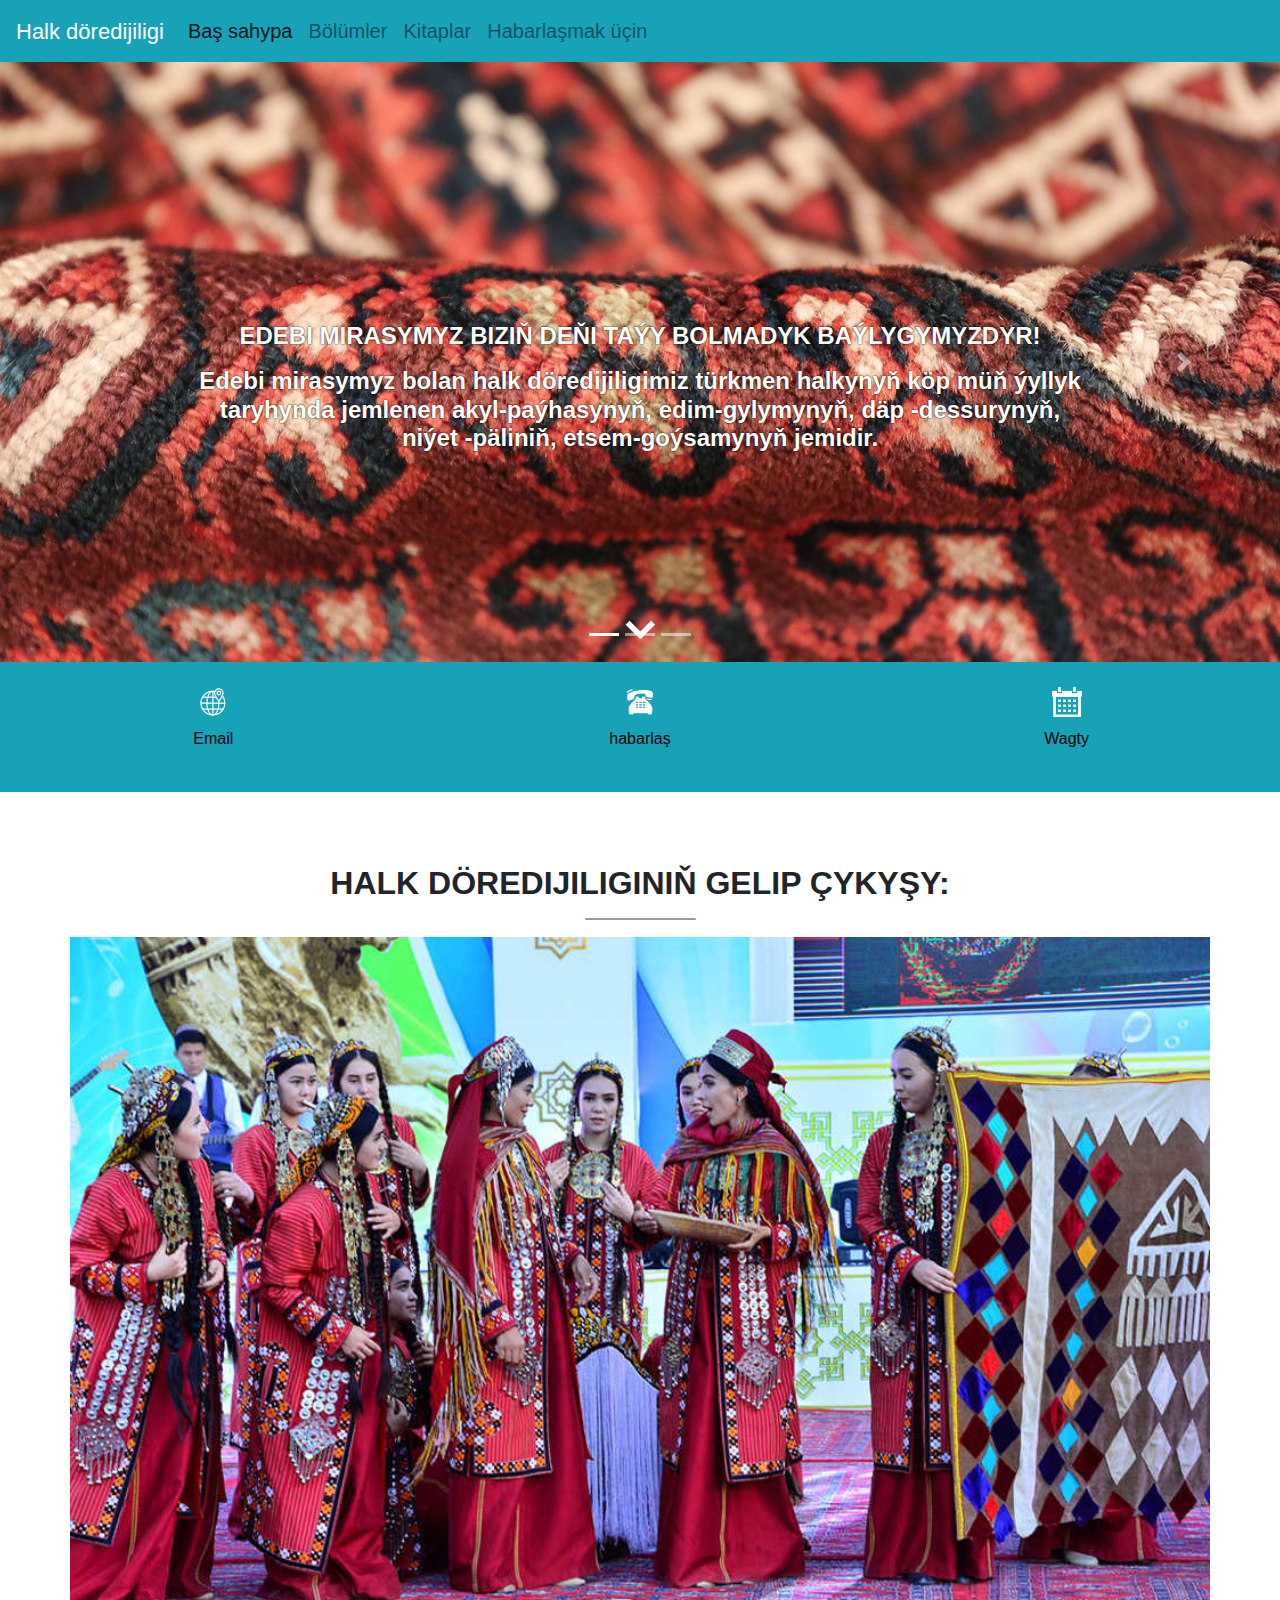
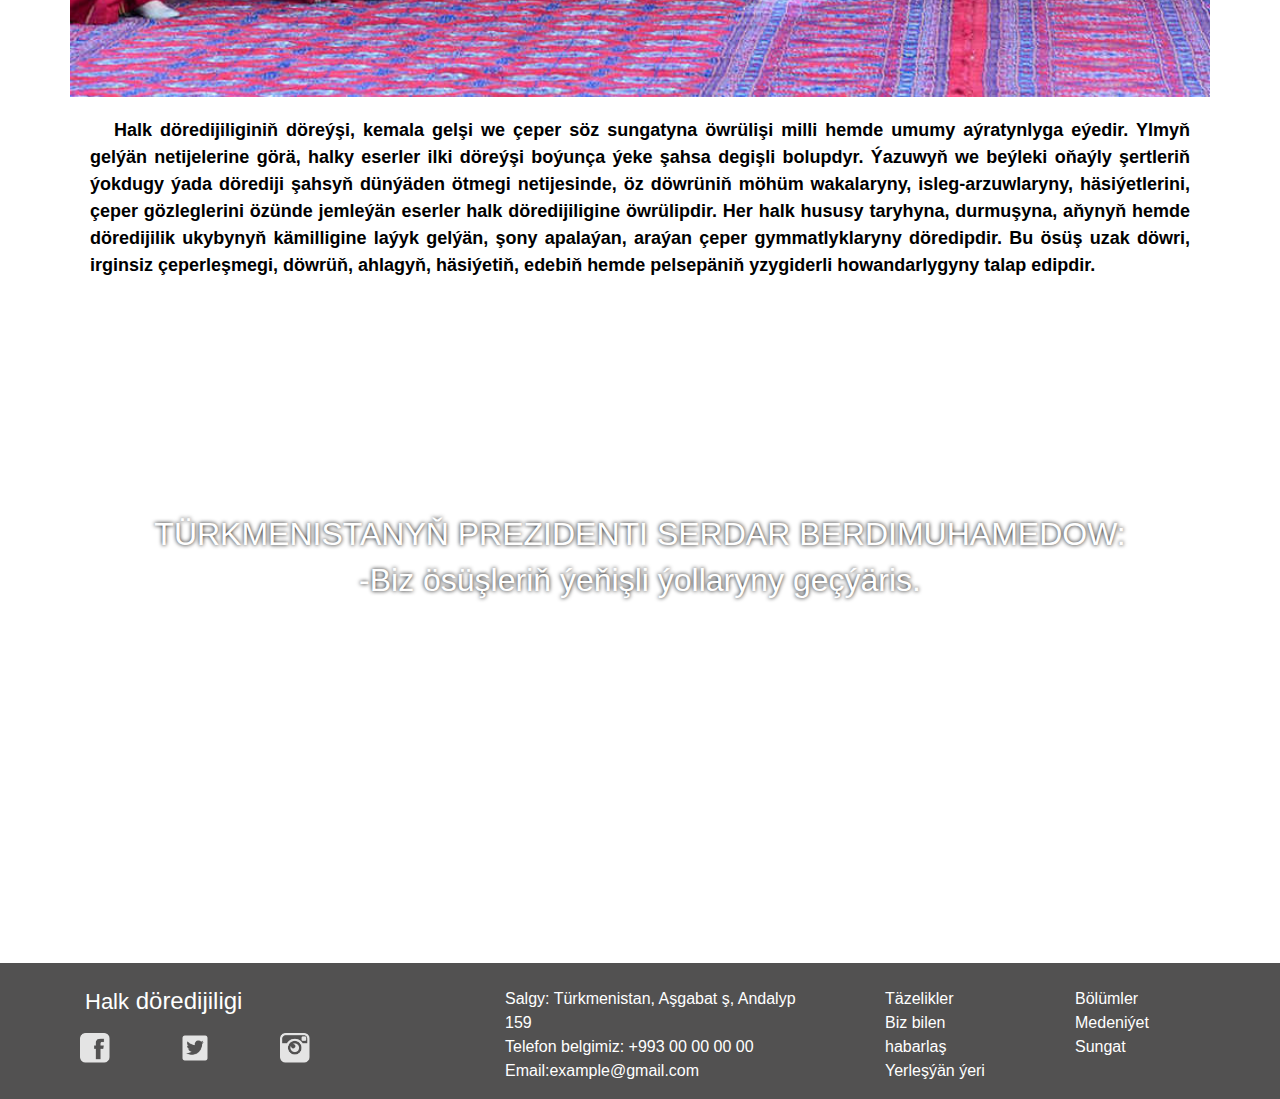
<file: index.html>
<!DOCTYPE html>
<html>
<head>
 <meta charset="utf-8">
    <meta name="viewport" content="width=device-width, initial-scale=1, shrink-to-fit=no">
    <meta name="description" content="this is content of description">
    <meta name="keywords" content="HTML, CSS, JavaScript, webside">
    <meta name="author" content="Chynar">
    <!--favicon-->
    <link rel="icon" type="image/x-icon" href="favicon.png">
    <!--bootstrap CSS-->
    <link rel="stylesheet" href="css/bootstrap.min.css">
    <!--My CSS-->
    <link rel="stylesheet" href="css/style2.css">
    <title>Baş sahypa</title>
</head>
<body>
 
      <!--Navbar-->
    <nav class="navbar navbar-expand-lg navbar-light myBg">
        <a class="navbar-brand" href="#"><span class="halk">Halk döredijiligi</span></a>
        <button class="navbar-toggler" type="button" data-toggle="collapse" data-target="#navbarSupportedContent" aria-controls="navbarSupportedContent" aria-expanded="false" aria-label="Toggle navigation" onclick="nav_menu()">
            <span class="navbar-toggler-icon"></span>
        </button>        
          <div class="collapse navbar-collapse" id="navbarSupportedContent">
            <ul class="navbar-nav mr-auto">
              <li class="nav-item active">
                <a class="nav-link" href="index.html">Baş sahypa <span class="sr-only">(current)</span></a>
              </li>
              <li class="nav-item">
               <!--- <a class="nav-link" href="about-us.html">Biz barada</a> -->
              </li>
              <li class="nav-item">
                <a class="nav-link" href="portfolio.html">Bölümler</a>
              </li>
            </li>
            <li class="nav-item">
              <a class="nav-link" href="book.html">Kitaplar</a>
            </li>
              <li class="nav-item">
                <a class="nav-link" href="contact-us.html" target="_blank">Habarlaşmak üçin</a>
              </li>
            </ul>
        </div>
    </nav>
<!--end header-->

<!--slideshow-->
<div id="carouselExampleIndicators" class="carousel slide carousel-fade" data-ride="carousel">
    <ol class="carousel-indicators">
      <li data-target="#carouselExampleIndicators" data-slide-to="0" class="active"></li>
      <li data-target="#carouselExampleIndicators" data-slide-to="1"></li>
      <li data-target="#carouselExampleIndicators" data-slide-to="2"></li>
    </ol>
    <div class="carousel-inner">
      <div class="carousel-item active">
        <img src="img/web/sss1.jpg" class="d-block w-100" alt=".sorry" id="slideshowimg">
        <div class="carousel-caption">
            <h4 class="main_text"><b>EDEBI MIRASYMYZ BIZIŇ DEŇI TAÝY BOLMADYK BAÝLYGYMYZDYR!</b></h4>
            <p><h4 class="main_text_1"><b>Edebi   mirasymyz  bolan  halk   döredijiligimiz    türkmen  halkynyň  köp 
              müň  ýyllyk   taryhynda  jemlenen  akyl-paýhasynyň,  edim-gylymynyň,  däp -dessurynyň,   niýet -päliniň,  etsem-goýsamynyň   jemidir.</b></h4></p>
            <div class="arrowDown">
             <a href="#intro"><img src="img/arrow.png" alt="sorry" width="30px"></a>
            </div>
        </div>
      </div>
      <div class="carousel-item">
        <img src="img/web/sss2.jpg" class="d-block w-100" alt="sorry" id="slideshowimg">
        <div class="carousel-caption">
            <h3 class="main_text"><b>GAHRYMAN ARKADAGYMYZ GURBANGULY BERDIMUHAMEDOW:</b></h3>
            <p><h5 class="main_text_1"><b>
              -Halk döredijiliginiň baý mirasyny 
              öwrenip,ylmy taýdan seljermek we asyl 
              nusgasyny halka ýetirmek, türkmen 
              halkynyň taryhy, medeni mirasy boýunça 
              ylmy barlaglary alyp barmak öňde duran 
              möhüm wezipeleriň biridir.</b></h5></p>
            <div class="arrowDown">
              <a href="#intro"><img src="img/arrow.png" alt="sorry" width="30px"></a>
             </div>
        </div>
      </div>
      <div class="carousel-item">
        <img src="img/web/sss3.jpg" class="d-block w-100" alt="sorry" id="slideshowimg">
        <div class="carousel-caption ">
            <h1 class="main_text">TÜRKMENISTANYŇ PREZIDENTI SERDAR BERDIMUHAMEDOW:</h1>
            <p><h3 class="main_text_1">Giň gözýetimli ýaş nesli kemala getirmek ilkinji nobatdaky wezipedir.</h3></p>
             <div class="arrowDown">
             <a href="#intro"><img src="img/arrow.png" alt="sorry" width="30px"></a>
            </div>
        </div>
      </div>
    </div>
    <a class="carousel-control-prev" href="#carouselExampleIndicators" role="button" data-slide="prev">
      <span class="carousel-control-prev-icon" aria-hidden="true"></span>
      <span class="sr-only">Previous</span>
    </a>
    <a class="carousel-control-next" href="#carouselExampleIndicators" role="button" data-slide="next">
      <span class="carousel-control-next-icon" aria-hidden="true"></span>
      <span class="sr-only">Next</span>
    </a>
  </div>

<!--end slideshow-->

<!--banner-->
  <div class="container-fluid">
      <div class="row myBanner">
          <div class="col-lg-4 col-md-4 col-sm-4 col-xs-12 ico">
            <div class="icon1" style="background-image: url(img/1.png)"></div>
              <p>
                  Email
              </p>
          </div>
          <div class="col-lg-4 col-md-4 col-sm-4 col-xs-12 ico">
            <div class="icon2" style="background-image: url(img/2.png)"></div>
            <p>
                habarlaş
            </p>
        </div>
        <div class="col-lg-4 col-md-4 col-sm-4 col-xs-12 ico">
          <div class="icon3" style="background-image: url(img/4.png)"></div>
            <p>                
                Wagty             
            </p>
        </div>
      </div>
  </div>
  <!--end banner-->
  <br>
  <br>
  <br>
  <!-- who we are-->
  <section id="intro">
      <div class="container">
        <h2 class="h2"><b>HALK DÖREDIJILIGINIŇ GELIP ÇYKYŞY:</b></h2>
        <hr class="myhr">
        <div class="row">
          <!--image-->
          <br>
          <img src="img/web/b1.jpg" alt="sorru" class="who">
        </div>
        <div class="row">
          <p class="text"> &nbsp; &nbsp;<b>Halk döredijiliginiň döreýşi, kemala gelşi we çeper söz sungatyna 
            öwrülişi  milli  hem­de  umumy  aýratynlyga  eýedir. Ylmyň  gelýän 
            netijelerine  görä,  halky  eserler  ilki  döreýşi  boýunça  ýeke  şahsa 
            degişli bolupdyr. Ýazuwyň we beýleki oňaýly şertleriň ýokdugy 
            ýa­da dörediji şahsyň dünýäden ötmegi netijesinde, öz döwrüniň 
            möhüm  wakalaryny,  isleg­-arzuwlaryny,  häsiýetlerini,  çeper  göz­leglerini  özünde  jemleýän  eserler  halk  döredijiligine  öwrülipdir. 
            Her  halk  hususy  taryhyna,  durmuşyna,  aňynyň  hem­de  döredi­jilik  ukybynyň  kämilligine  laýyk  gelýän,  şony  apalaýan,  araýan 
            çeper  gymmatlyklaryny  döredipdir.  Bu  ösüş  uzak  döwri,  irgin­siz  çeperleşmegi,  döwrüň,  ahlagyň,  häsiýetiň,  edebiň  hem­de 
            pelsepäniň  yzygiderli  howandarlygyny  talap  edipdir.</b></p>
          <!--text-->
        </div>

      </div>  
      <br>
      <br>
      <br>     
  <!--end who we are-->

  <!--Quote-->
   <div class="container-fluid">
           <div class="row myQuoteImage">
             <!--background image-->
             <!--some quote-->
             <br><br><br><br><br><br>
             <h2>TÜRKMENISTANYŇ PREZIDENTI SERDAR BERDIMUHAMEDOW:</h2>
             <h2>-Biz ösüşleriň ýeňişli ýollaryny geçýäris.</h2>
             
           </div>
  </div>
    <!--end quote-->
    <br>
    <br>
    <br>  

     <br>
     <br>
     <br>
     <!--testimonials-->
     

      <br><br>
     <!--footer-->
 <section id="footer">
  <div class="container">
    <div class="row">
        <div class="col-xs-12 col-sm-4 col-md-4 col-lg-4">
          <br>
          <h4><span class="halk">Halk</span> döredijiligi</h4>
          <div class="row">
            <img src="img/d.png" alt="sorry" width="30px">
            <img src="img/f.png" alt="sorry" width="30px">
            <img src="img/e.png" alt="sorry" width="30px">
          </div>
        </div>
        <div class="col-xs-12 col-sm-4 col-md-4 col-lg-4">
          <br>
          <ul class="noStyleType">
            <li>Salgy: Türkmenistan, Aşgabat ş, Andalyp 159</li>
            <li>Telefon belgimiz: +993 00 00 00 00</li>
            <li>Email:example@gmail.com</li>
          </ul>
        </div>
        <div class="col-xs-12 col-sm-4 col-md-4 col-lg-4">
          <br>
          <div class="row">
            <div class="col-xs-6 col-sm-6 col-md-6 col-lg-6">
              <ul class="noStyleType">
                <a href="#"><li>Täzelikler</li></a>
                <a href="#"><li>Biz bilen habarlaş</li></a>
                <a href="#"><li>Yerleşýän ýeri</li></a>
              </ul>
            </div>

             <div class="col-xs-6 col-sm-6 col-md-6 col-lg-6">
              <ul class="noStyleType">
                <a href="#"><li>Bölümler</li></a>
                <a href="#"><li>Medeniýet</li></a>
                <a href="#"><li>Sungat</li></a>
              </ul>
            </div>
          </div>
        </div>
    </div>
  </div>
</section>
<!--End footer-->
      
     <script src="js/jquery-3.3.1.min.js"></script>
     <script src="jquery/jquery.js"></script> 
     <script src="js/bootstrap.min.js"></script>
    <script src="js/custom.js"></script>
</body>
</html>
</file>
<file: css/style2.css>
.myBg {
  background-color: #17a2b8;
}

#slideshowimg {
  height: 600px;
  object-fit: cover;
}
/* .carousel-item img{
    opacity: 0.8;
} */
.row p {
  color: black;
}
.nav-item a {
  color: black;
  font-size: 20px;
}
.arrowDown {
  margin-top: 18%;
  animation: ani 3s infinite;
}
.halk {
  color: white;
  font-size: 22px;
}

@keyframes ani {
  0%,
  20%,
  50%,
  80%,
  100% {
    transform: translateY(0);
  }
  40% {
    transform: translateY(-35px);
  }
  60% {
    transform: translateY(-15px);
  }
}
.curvedImg {
  object-fit: cover;
}
/* overriding an element in css */

.carousel-caption {
  top: 40%;
  bottom: auto;
  text-shadow: 0px 0px 2px black;
}
.myBanner {
  background-color: #17a2b8;
  text-align: center;
  padding-top: 25px;
  padding-bottom: 0px;
}
.myBanner > .ico {
  position: relative;
  display: flex;
  justify-content: center;
  align-items: center;
  flex-direction: column;
  margin-bottom: 25px;
}
.icon1,
.icon2,
.icon3 {
  width: 30px;
  height: 30px;
  background-size: cover;
  margin-bottom: 10px;
}
.container > .h2 {
  text-align: center;
}
.myhr {
  width: 10%;
  height: 1px;
  border-top: 2px solid rgb(150, 158, 157);
  border-radius: 10px;
}
.container > .row > .who {
  width: 100%;
  height: auto;
  object-fit: cover;
}
.container > .row > .text {
  margin: 20px;
  text-align: justify;
  font-size: 18px;
}
.myQuoteImage {
  height: 400px;
  background: url("../img/web/33.jpg");
  background-size: cover;
  background-attachment: fixed;
  background-repeat: no-repeat;
  color: white;
  text-shadow: 0px 0px 4px black;
  display: block;
  text-align: center;
}
.done {
  text-align: center;
}
.myWorkbg {
  height: 300px;
  text-align: center;
  background-image: url("../img/bg5.jpg");
  background-size: cover;
}
.myWorkbg:hover {
  position: initial;
  background: #000;
}
.myWorkbg::before {
  content: "";
  display: block;
  position: absolute;
  top: 0;
  bottom: 0;
  left: 0;
  right: 0;
  background: rgba(207, 231, 255, 0.151);
}

.wrapper {
  margin-top: 40%;
}
.seeFromEveryPlace {
  z-index: 100;
  color: rgb(241, 241, 241);
}
.seeFromEveryPlace:hover {
  color: rgb(24, 185, 96);
}
a:hover {
  text-decoration: none;
}

.testimonials {
  text-align: center;
}
#footer {
  background-color: rgb(82, 81, 81);
}
#footer img {
  margin: 10px 60px 0px 10px;
}
#footer li,
h4,
p {
  color: white;
}
#footer .noStyleType {
  list-style-type: none;
}
#officeImg {
  width: 100%;
  height: 100%;
}
.aboutusText {
  text-align: justify;
  margin: 2%;
}
.keepMargin {
  margin: 2%;
}
/*overriding an element defined by bootstrap*/
a:hover {
  color: rgb(7, 27, 117);
}
.centerTxt {
  text-align: center;
}
#web > div p {
  text-align: justify;
  font-size: 14.5px;
}
#software > div p {
  text-align: justify;
  font-size: 14.5px;
}
.webOne {
  text-align: center;
  background-image: url(../img/tm-img-05.jpg);
  background-size: cover;
  background-attachment: fixed;
  height: 300px;

  border-radius: 20px;
}
.webThree {
  text-align: center;
  background-image: url(../img/tm-img-05.jpg);
  background-size: cover;
  background-attachment: fixed;
  height: 300px;

  border-radius: 20px;
}
.softTwo {
  text-align: center;
  background-image: url(../img/tm-img-05.jpg);
  background-size: cover;
  background-attachment: fixed;
  height: 300px;

  border-radius: 20px;
}
.myWebRow > .webOne > h6 {
  margin-top: 150px;
  margin-bottom: 150px;
  color: #fff;
}
.myWebRow > div > h6 {
  margin-top: 150px;
  margin-bottom: 150px;
}
.myWebRow > div > a > h6 {
  margin-top: 150px;
  margin-bottom: 150px;
}
.myWebRow > div > a:hover {
  margin-top: 150px;
  margin-bottom: 150px;
  color: #fff;
}
.mySoftRow > .webOne > h6 {
  margin-top: 150px;
  margin-bottom: 150px;
  color: #fff;
}
.mySoftRow > div > h6 {
  margin-top: 150px;
  margin-bottom: 150px;
}
.mySoftRow > div > a > h6 {
  margin-top: 150px;
  margin-bottom: 150px;
}
.mySoftRow > div > a:hover {
  margin-top: 150px;
  margin-bottom: 150px;
  color: red;
}
.jumbotron p {
  color: black;
  font-size: 22px;
}

#software {
  margin-top: 20px;
  margin-bottom: 20px;
}

#digital {
  margin-bottom: 40px;
}

.project {
  width: 88%;
  height: 160px;
  background-color: rgb(221, 221, 221);
  margin-bottom: 20px;
  border-radius: 5px;
}

.project > img {
  width: 100%;
  height: 100%;
}

.book_project {
  width: 300px;
  height: 400px;
  background-color: rgb(221, 221, 221);
  margin-bottom: 20px;
  border-radius: 5px;
}

.book_project > img {
  width: 100%;
  height: 100%;
  /* object-fit: 100% 100%; */
}

.borderStyle {
  margin-top: 20px;
  border-color: rgb(207, 207, 207);
  border-width: 1px;
  border-style: solid;
  border-radius: 5px;
  padding: 20px;
  display: flex;
  flex-direction: column;
  align-items: center;
  justify-content: center;
}
.noRightBorder {
  border-right-width: 0px;
  border-top-right-radius: 0px;
  border-bottom-right-radius: 0px;
}
.noLeftRadius {
  border-top-left-radius: 0px;
  border-bottom-left-radius: 0px;
}
.curvedImg {
  border-radius: 5px;
}

.reading_btn{
  width: 88%;
  display: block;
}

.btn-info{
  width: 100% !important;
  display: block !important;
}

.read_btn {
  color: #fff;
  background-color: #17a2b8;
  border-color: #17a2b8;
  padding: 10px 20px;
  border-radius: 9px;
  width: 90%;
  text-align: center;
}

@media screen and (max-width: 1000px) {
  .book_project {
    width: 200px;
    height: 300px;
  }
  .read_btn {
   width: 100%;
  }
}

@media only screen and (max-width: 600px) {
  .aboutUsMobile {
    padding-top: 20px;
    /*background-image: url(../img/item.jpg);
    background-size: cover;
    color: #fff;*/
  }

  .main_text {
    font-size: 18px;
    margin-top: -20px;
  }

  .main_text_1 {
    font-size: 16px;
    margin-top: -10px;
  }

  .myAboutBg {
    background-image: url(../img/item.jpg);
    background-size: cover;
    color: #fff;
  }

  .project {
    margin-bottom: 20px;
  }

  .book_project {
    width: 80%;
    height: 400px;
  }

  .read_btn {
    width: 80%;
   }

  .noRightBorder {
    border-right-width: 1px;
    border-top-right-radius: 5px;
    border-bottom-right-radius: 5px;
  }
  .noLeftRadius {
    border-top-left-radius: 5px;
    border-bottom-left-radius: 5px;
  }
}

.center > .row {
  padding: 10px 0 30px;
  display: flex;
  align-items: center;
  justify-content: center;
}

.send_btn {
  margin-top: 30px;
  display: flex;
  align-items: center;
  justify-content: center;
}

.submit_btn1 {
  width: 100%;
  padding: 8px 60px;
  background: #17a2b8;
  border: 2px solid #17a2b8;
  border-radius: 9px;
  font-family: sans-serif;
  font-size: 20px;
  font-weight: bold;
  color: white;
  transition: 0.4 s ease-in-out;
  cursor: pointer;
}

.submit_btn1:hover {
  background: none;
  color: #17a2b8;
}
</file>
